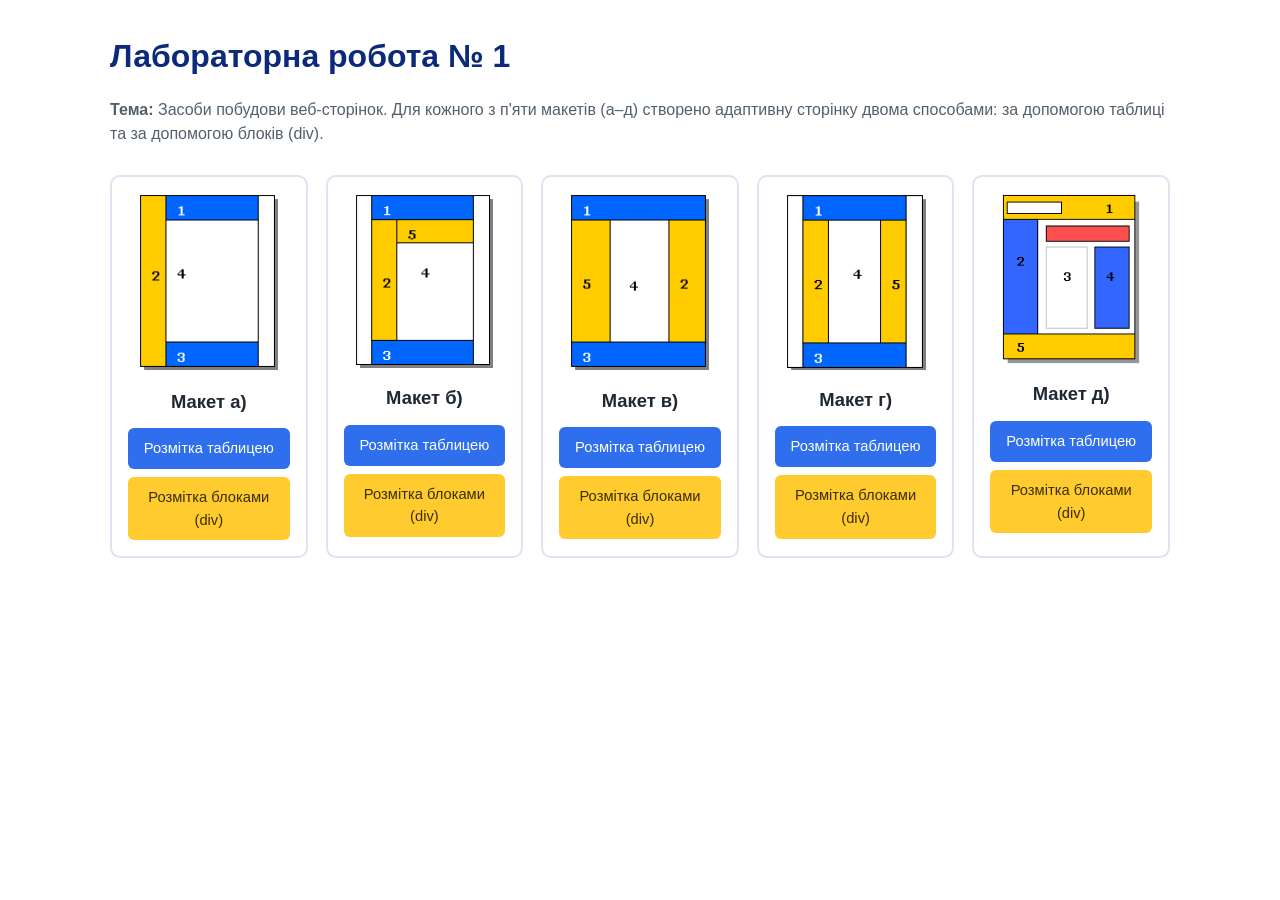
<file: index.html>
<!DOCTYPE html>
<html lang="uk">
<head>
  <meta charset="UTF-8">
  <meta name="viewport" content="width=device-width, initial-scale=1.0">
  <title>Лабораторна робота № 1 — Засоби побудови веб-сторінок</title>
  <link rel="stylesheet" type="text/css" href="css/base.css" />
  <style>
    .menu-page { max-width: 1100px; margin: 0 auto; padding: 32px 20px 60px; }
    .menu-page h1 { color: #0b2a7a; margin: 0 0 .3em; }
    .menu-page .lead { color: #52606d; margin-bottom: 28px; }
    .cards { display: grid; grid-template-columns: repeat(auto-fit, minmax(190px, 1fr)); gap: 18px; }
    .card { border: 2px solid #dbe4f0; border-radius: 10px; padding: 16px; text-align: center;
             transition: border-color .3s ease, box-shadow .3s ease; background: #fff; }
    .card:hover { border-color: #2f6fed; box-shadow: 0 6px 16px rgba(47,111,237,.18); }
    .card img { width: 140px; height: auto; image-rendering: auto; }
    .card h2 { margin: 8px 0 12px; font-size: 1.15rem; }
    .btn { display: block; margin-top: 8px; padding: 9px 10px; border-radius: 6px; text-decoration: none;
            font-size: .92rem; transition: background-color .3s ease; }
    .btn.t { background: #2f6fed; color: #fff; } .btn.t:hover { background: #1a4fc0; }
    .btn.d { background: #ffcb2e; color: #3b2f00; } .btn.d:hover { background: #ffb400; }
  </style>
</head>
<body>
  <div class="menu-page">
    <h1>Лабораторна робота № 1</h1>
    <p class="lead"><b>Тема:</b> Засоби побудови веб-сторінок. Для кожного з п'яти макетів (а–д)
       створено адаптивну сторінку двома способами: за допомогою таблиці та за допомогою блоків (div).</p>
    <div class="cards">
    <div class="card">
      <img src="img/layout-a.png" alt="Схема макета а)">
      <h2>Макет а)</h2>
      <a class="btn t" href="table/variant-a.html">Розмітка таблицею</a>
      <a class="btn d" href="div/variant-a.html">Розмітка блоками (div)</a>
    </div>
    <div class="card">
      <img src="img/layout-b.png" alt="Схема макета б)">
      <h2>Макет б)</h2>
      <a class="btn t" href="table/variant-b.html">Розмітка таблицею</a>
      <a class="btn d" href="div/variant-b.html">Розмітка блоками (div)</a>
    </div>
    <div class="card">
      <img src="img/layout-v.png" alt="Схема макета в)">
      <h2>Макет в)</h2>
      <a class="btn t" href="table/variant-v.html">Розмітка таблицею</a>
      <a class="btn d" href="div/variant-v.html">Розмітка блоками (div)</a>
    </div>
    <div class="card">
      <img src="img/layout-g.png" alt="Схема макета г)">
      <h2>Макет г)</h2>
      <a class="btn t" href="table/variant-g.html">Розмітка таблицею</a>
      <a class="btn d" href="div/variant-g.html">Розмітка блоками (div)</a>
    </div>
    <div class="card">
      <img src="img/layout-d.png" alt="Схема макета д)">
      <h2>Макет д)</h2>
      <a class="btn t" href="table/variant-d.html">Розмітка таблицею</a>
      <a class="btn d" href="div/variant-d.html">Розмітка блоками (div)</a>
    </div>
    </div>
  </div>
</body>
</html>
</file>
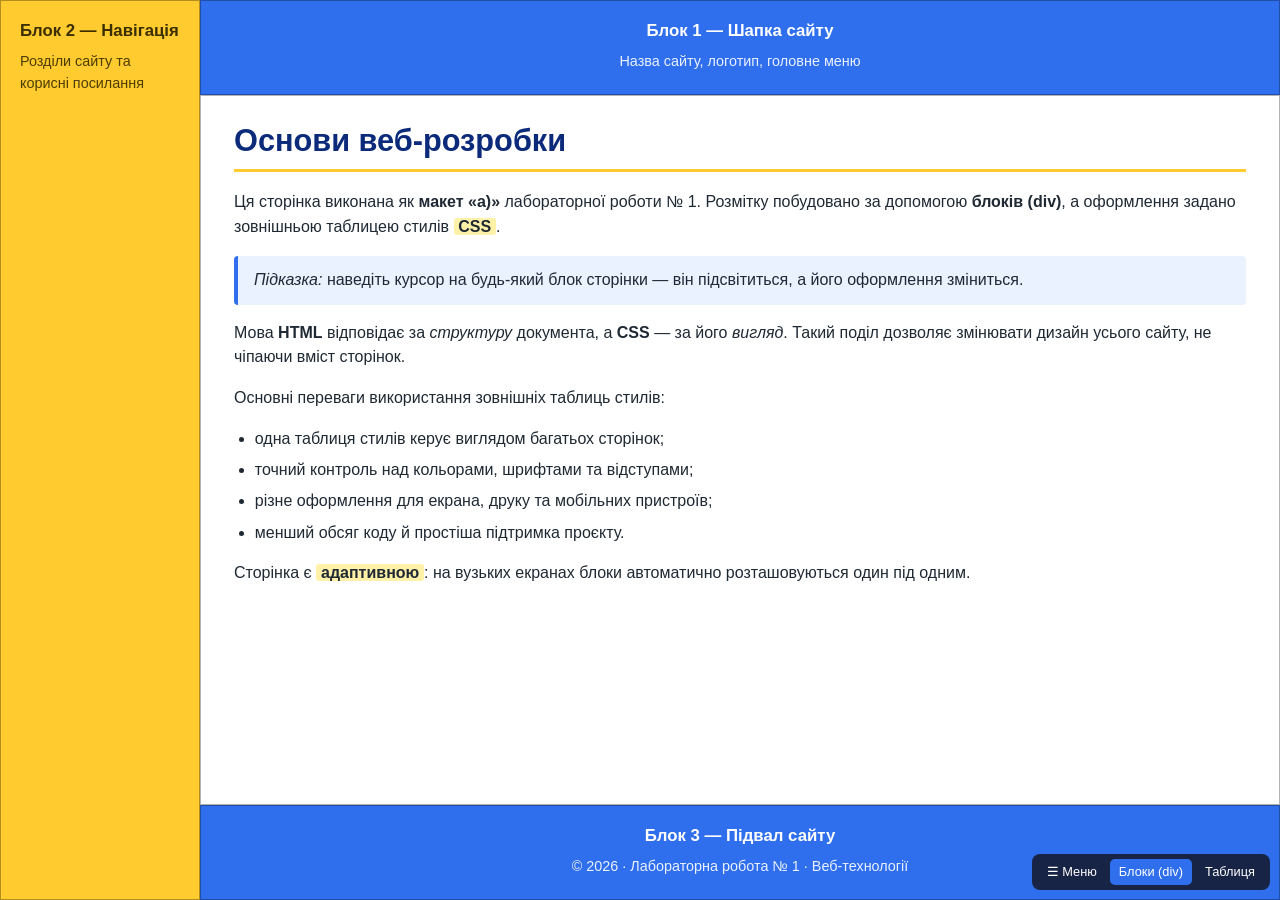
<file: div/variant-a.html>
<!DOCTYPE html>
<html lang="uk">
<head>
  <meta charset="UTF-8">
  <meta name="viewport" content="width=device-width, initial-scale=1.0">
  <title>Лабораторна робота № 1 — макет а) — розмітка за допомогою блоків (div)</title>
  <link rel="stylesheet" type="text/css" href="../css/base.css" />
  <link rel="stylesheet" type="text/css" href="../css/div.css" />
</head>
<body>

<div class="layout-div v-a">
  <div class="blk b2 tone-yellow a-nav o2"><div class="blk-title">Блок 2 — Навігація</div><p class="blk-small">Розділи сайту та корисні посилання</p></div>
  <div class="blk b1 tone-blue a-head o1"><div class="blk-title">Блок 1 — Шапка сайту</div><p class="blk-small">Назва сайту, логотип, головне меню</p></div>
  <div class="blk b4 tone-white a-main is-main content o3">
        <h1>Основи веб-розробки</h1>
        <p>Ця сторінка виконана як <b>макет «а)»</b> лабораторної роботи № 1.
        Розмітку побудовано за допомогою <b>блоків (div)</b>, а оформлення задано
        зовнішньою таблицею стилів <span class="mark">CSS</span>.</p>
        <div class="note"><i>Підказка:</i> наведіть курсор на будь-який блок сторінки —
        він підсвітиться, а його оформлення зміниться.</div>
        <p>Мова <b>HTML</b> відповідає за <i>структуру</i> документа, а <b>CSS</b> — за його
        <i>вигляд</i>. Такий поділ дозволяє змінювати дизайн усього сайту, не чіпаючи вміст сторінок.</p>
        <p>Основні переваги використання зовнішніх таблиць стилів:</p>
        <ul>
          <li>одна таблиця стилів керує виглядом багатьох сторінок;</li>
          <li>точний контроль над кольорами, шрифтами та відступами;</li>
          <li>різне оформлення для екрана, друку та мобільних пристроїв;</li>
          <li>менший обсяг коду й простіша підтримка проєкту.</li>
        </ul>
        <p>Сторінка є <span class="mark">адаптивною</span>: на вузьких екранах
        блоки автоматично розташовуються один під одним.</p>
  </div>
  <div class="blk b3 tone-blue a-foot o5"><div class="blk-title">Блок 3 — Підвал сайту</div><p class="blk-small">© 2026 · Лабораторна робота № 1 · Веб-технології</p></div>
</div>

  <nav class="switcher" aria-label="Навігація по роботі">
    <a href="../index.html">☰ Меню</a>
    <a class="cur" href="variant-a.html">Блоки (div)</a>
    <a href="../table/variant-a.html">Таблиця</a>
  </nav>

</body>
</html>
</file>
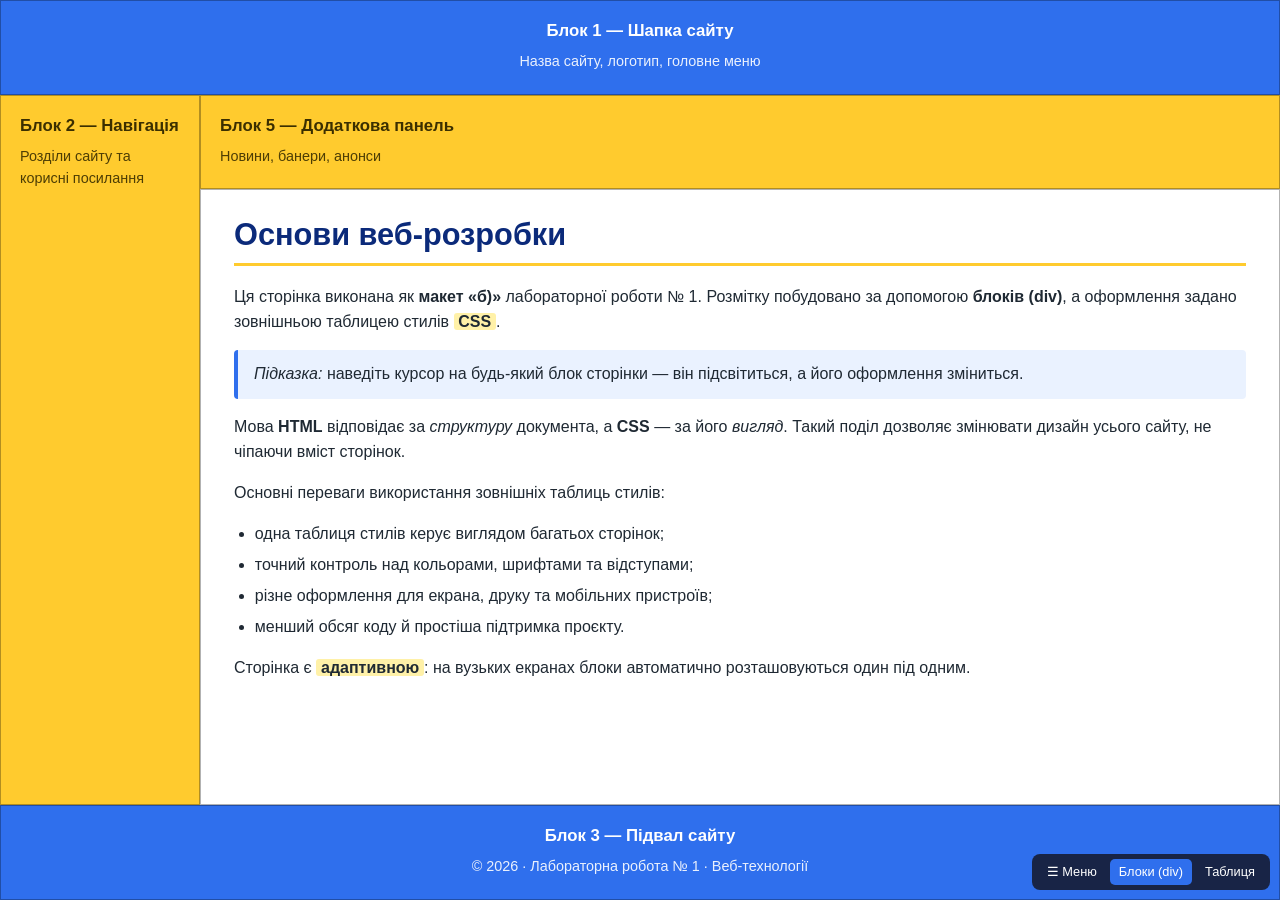
<file: div/variant-b.html>
<!DOCTYPE html>
<html lang="uk">
<head>
  <meta charset="UTF-8">
  <meta name="viewport" content="width=device-width, initial-scale=1.0">
  <title>Лабораторна робота № 1 — макет б) — розмітка за допомогою блоків (div)</title>
  <link rel="stylesheet" type="text/css" href="../css/base.css" />
  <link rel="stylesheet" type="text/css" href="../css/div.css" />
</head>
<body>

<div class="layout-div v-b">
  <div class="blk b1 tone-blue a-head o1"><div class="blk-title">Блок 1 — Шапка сайту</div><p class="blk-small">Назва сайту, логотип, головне меню</p></div>
  <div class="blk b2 tone-yellow a-nav o2"><div class="blk-title">Блок 2 — Навігація</div><p class="blk-small">Розділи сайту та корисні посилання</p></div>
  <div class="blk b5 tone-yellow a-aside o3"><div class="blk-title">Блок 5 — Додаткова панель</div><p class="blk-small">Новини, банери, анонси</p></div>
  <div class="blk b4 tone-white a-main is-main content o4">
        <h1>Основи веб-розробки</h1>
        <p>Ця сторінка виконана як <b>макет «б)»</b> лабораторної роботи № 1.
        Розмітку побудовано за допомогою <b>блоків (div)</b>, а оформлення задано
        зовнішньою таблицею стилів <span class="mark">CSS</span>.</p>
        <div class="note"><i>Підказка:</i> наведіть курсор на будь-який блок сторінки —
        він підсвітиться, а його оформлення зміниться.</div>
        <p>Мова <b>HTML</b> відповідає за <i>структуру</i> документа, а <b>CSS</b> — за його
        <i>вигляд</i>. Такий поділ дозволяє змінювати дизайн усього сайту, не чіпаючи вміст сторінок.</p>
        <p>Основні переваги використання зовнішніх таблиць стилів:</p>
        <ul>
          <li>одна таблиця стилів керує виглядом багатьох сторінок;</li>
          <li>точний контроль над кольорами, шрифтами та відступами;</li>
          <li>різне оформлення для екрана, друку та мобільних пристроїв;</li>
          <li>менший обсяг коду й простіша підтримка проєкту.</li>
        </ul>
        <p>Сторінка є <span class="mark">адаптивною</span>: на вузьких екранах
        блоки автоматично розташовуються один під одним.</p>
  </div>
  <div class="blk b3 tone-blue a-foot o5"><div class="blk-title">Блок 3 — Підвал сайту</div><p class="blk-small">© 2026 · Лабораторна робота № 1 · Веб-технології</p></div>
</div>

  <nav class="switcher" aria-label="Навігація по роботі">
    <a href="../index.html">☰ Меню</a>
    <a class="cur" href="variant-b.html">Блоки (div)</a>
    <a href="../table/variant-b.html">Таблиця</a>
  </nav>

</body>
</html>
</file>
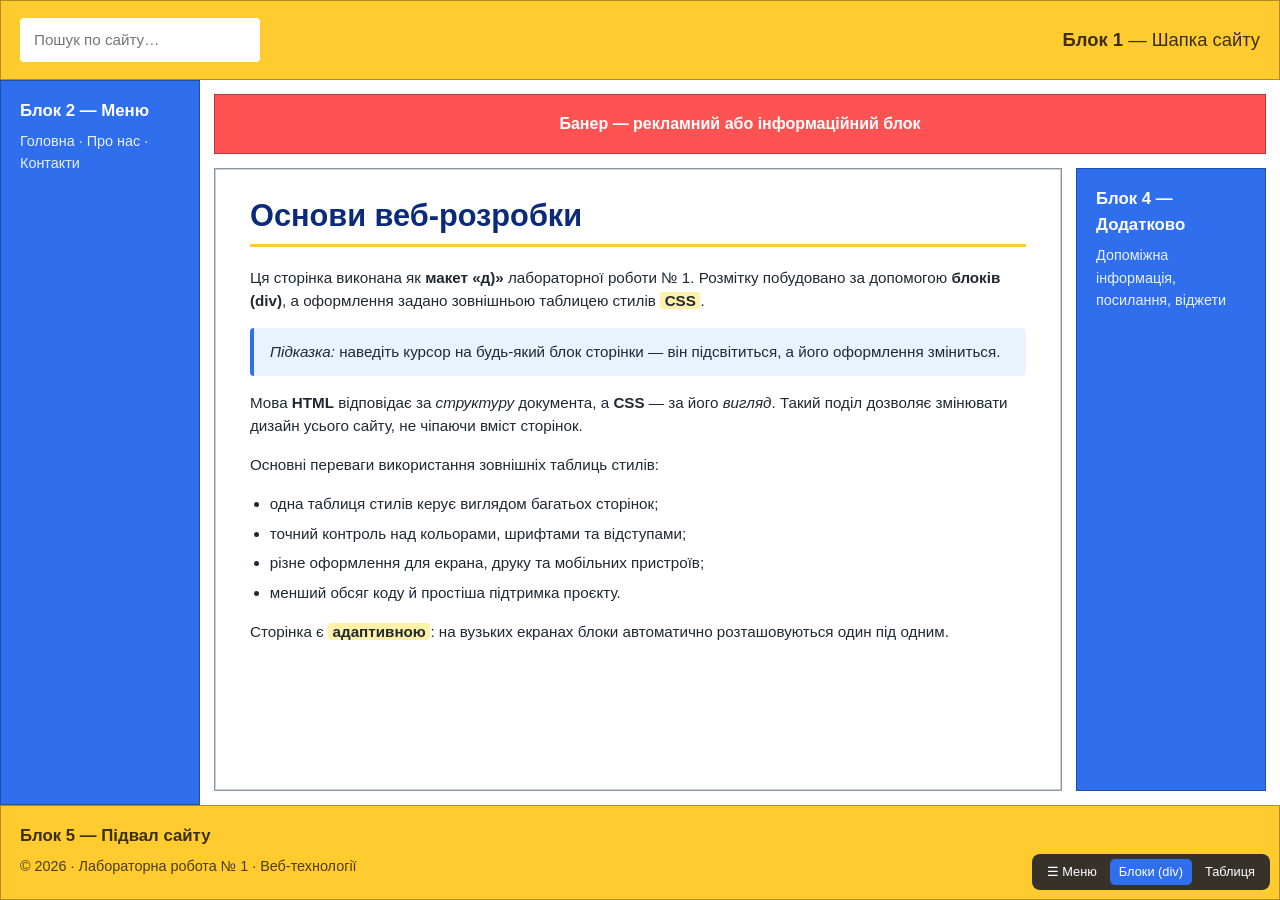
<file: div/variant-d.html>
<!DOCTYPE html>
<html lang="uk">
<head>
  <meta charset="UTF-8">
  <meta name="viewport" content="width=device-width, initial-scale=1.0">
  <title>Лабораторна робота № 1 — макет д) — розмітка за допомогою блоків (div)</title>
  <link rel="stylesheet" type="text/css" href="../css/base.css" />
  <link rel="stylesheet" type="text/css" href="../css/div.css" />
</head>
<body>

<div class="layout-div v-d">
  <div class="blk b1 tone-yellow a-head o1"><div class="bar"><input class="search" type="search" placeholder="Пошук по сайту…" aria-label="Пошук"><span><b>Блок 1</b> — Шапка сайту</span></div></div>
  <div class="blk b2 tone-blue a-nav o2"><div class="blk-title">Блок 2 — Меню</div><p class="blk-small">Головна · Про нас · Контакти</p></div>
  <div class="a-pane pane o3">
    <div class="blk banner tone-red a-banner o1"><b>Банер</b> — рекламний або інформаційний блок</div>
    <div class="blk b3 tone-white framed a-main is-main content o2">
        <h1>Основи веб-розробки</h1>
        <p>Ця сторінка виконана як <b>макет «д)»</b> лабораторної роботи № 1.
        Розмітку побудовано за допомогою <b>блоків (div)</b>, а оформлення задано
        зовнішньою таблицею стилів <span class="mark">CSS</span>.</p>
        <div class="note"><i>Підказка:</i> наведіть курсор на будь-який блок сторінки —
        він підсвітиться, а його оформлення зміниться.</div>
        <p>Мова <b>HTML</b> відповідає за <i>структуру</i> документа, а <b>CSS</b> — за його
        <i>вигляд</i>. Такий поділ дозволяє змінювати дизайн усього сайту, не чіпаючи вміст сторінок.</p>
        <p>Основні переваги використання зовнішніх таблиць стилів:</p>
        <ul>
          <li>одна таблиця стилів керує виглядом багатьох сторінок;</li>
          <li>точний контроль над кольорами, шрифтами та відступами;</li>
          <li>різне оформлення для екрана, друку та мобільних пристроїв;</li>
          <li>менший обсяг коду й простіша підтримка проєкту.</li>
        </ul>
        <p>Сторінка є <span class="mark">адаптивною</span>: на вузьких екранах
        блоки автоматично розташовуються один під одним.</p>
    </div>
    <div class="blk b4 tone-blue a-extra o3"><div class="blk-title">Блок 4 — Додатково</div><p class="blk-small">Допоміжна інформація, посилання, віджети</p></div>
  </div>
  <div class="blk b5 tone-yellow a-foot o5"><div class="blk-title">Блок 5 — Підвал сайту</div><p class="blk-small">© 2026 · Лабораторна робота № 1 · Веб-технології</p></div>
</div>

  <nav class="switcher" aria-label="Навігація по роботі">
    <a href="../index.html">☰ Меню</a>
    <a class="cur" href="variant-d.html">Блоки (div)</a>
    <a href="../table/variant-d.html">Таблиця</a>
  </nav>

</body>
</html>
</file>
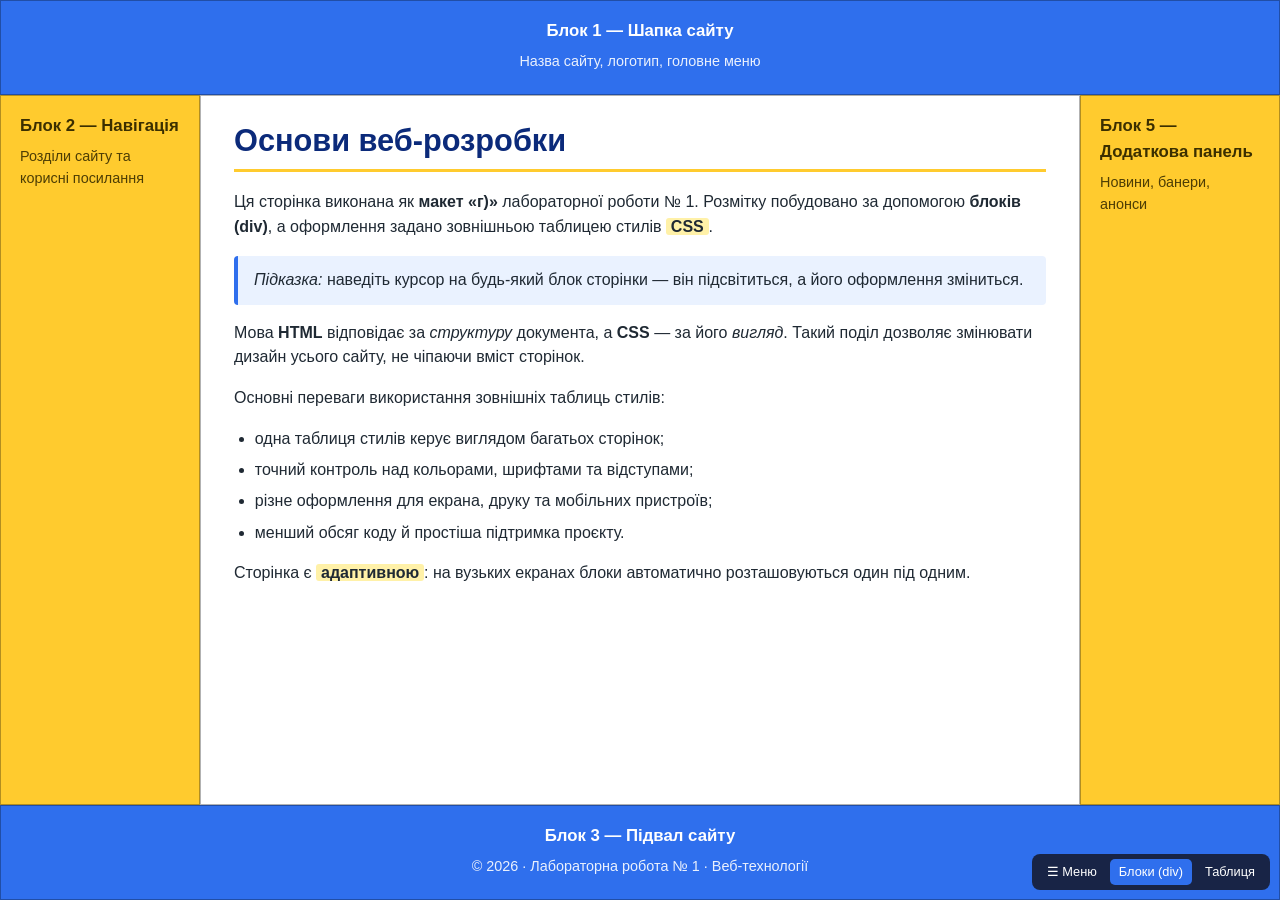
<file: div/variant-g.html>
<!DOCTYPE html>
<html lang="uk">
<head>
  <meta charset="UTF-8">
  <meta name="viewport" content="width=device-width, initial-scale=1.0">
  <title>Лабораторна робота № 1 — макет г) — розмітка за допомогою блоків (div)</title>
  <link rel="stylesheet" type="text/css" href="../css/base.css" />
  <link rel="stylesheet" type="text/css" href="../css/div.css" />
</head>
<body>

<div class="layout-div v-g">
  <div class="blk b1 tone-blue a-head o1"><div class="blk-title">Блок 1 — Шапка сайту</div><p class="blk-small">Назва сайту, логотип, головне меню</p></div>
  <div class="blk b2 tone-yellow a-nav o2"><div class="blk-title">Блок 2 — Навігація</div><p class="blk-small">Розділи сайту та корисні посилання</p></div>
  <div class="blk b4 tone-white a-main is-main content o3">
        <h1>Основи веб-розробки</h1>
        <p>Ця сторінка виконана як <b>макет «г)»</b> лабораторної роботи № 1.
        Розмітку побудовано за допомогою <b>блоків (div)</b>, а оформлення задано
        зовнішньою таблицею стилів <span class="mark">CSS</span>.</p>
        <div class="note"><i>Підказка:</i> наведіть курсор на будь-який блок сторінки —
        він підсвітиться, а його оформлення зміниться.</div>
        <p>Мова <b>HTML</b> відповідає за <i>структуру</i> документа, а <b>CSS</b> — за його
        <i>вигляд</i>. Такий поділ дозволяє змінювати дизайн усього сайту, не чіпаючи вміст сторінок.</p>
        <p>Основні переваги використання зовнішніх таблиць стилів:</p>
        <ul>
          <li>одна таблиця стилів керує виглядом багатьох сторінок;</li>
          <li>точний контроль над кольорами, шрифтами та відступами;</li>
          <li>різне оформлення для екрана, друку та мобільних пристроїв;</li>
          <li>менший обсяг коду й простіша підтримка проєкту.</li>
        </ul>
        <p>Сторінка є <span class="mark">адаптивною</span>: на вузьких екранах
        блоки автоматично розташовуються один під одним.</p>
  </div>
  <div class="blk b5 tone-yellow a-aside o4"><div class="blk-title">Блок 5 — Додаткова панель</div><p class="blk-small">Новини, банери, анонси</p></div>
  <div class="blk b3 tone-blue a-foot o5"><div class="blk-title">Блок 3 — Підвал сайту</div><p class="blk-small">© 2026 · Лабораторна робота № 1 · Веб-технології</p></div>
</div>

  <nav class="switcher" aria-label="Навігація по роботі">
    <a href="../index.html">☰ Меню</a>
    <a class="cur" href="variant-g.html">Блоки (div)</a>
    <a href="../table/variant-g.html">Таблиця</a>
  </nav>

</body>
</html>
</file>
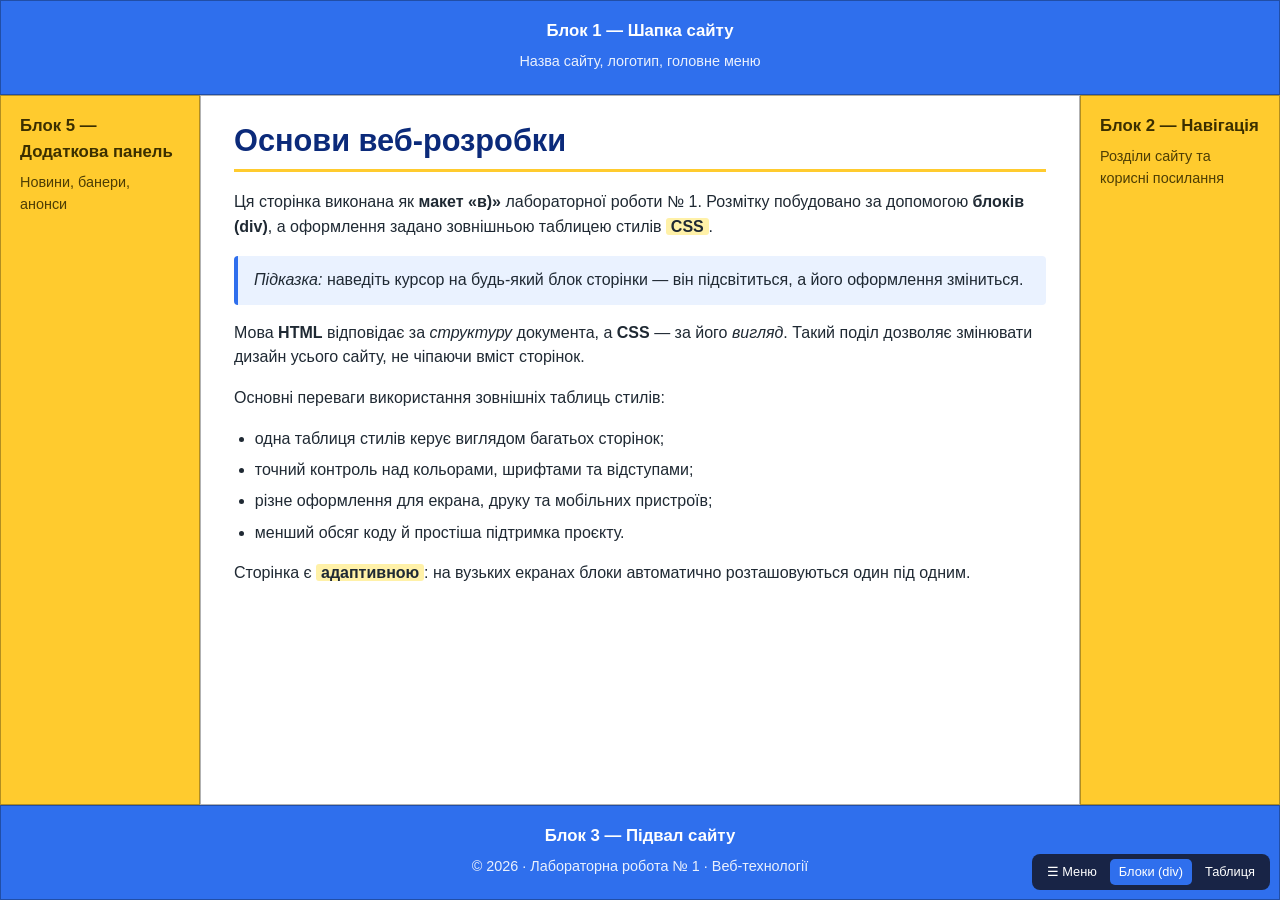
<file: div/variant-v.html>
<!DOCTYPE html>
<html lang="uk">
<head>
  <meta charset="UTF-8">
  <meta name="viewport" content="width=device-width, initial-scale=1.0">
  <title>Лабораторна робота № 1 — макет в) — розмітка за допомогою блоків (div)</title>
  <link rel="stylesheet" type="text/css" href="../css/base.css" />
  <link rel="stylesheet" type="text/css" href="../css/div.css" />
</head>
<body>

<div class="layout-div v-v">
  <div class="blk b1 tone-blue a-head o1"><div class="blk-title">Блок 1 — Шапка сайту</div><p class="blk-small">Назва сайту, логотип, головне меню</p></div>
  <div class="blk b5 tone-yellow a-aside o2"><div class="blk-title">Блок 5 — Додаткова панель</div><p class="blk-small">Новини, банери, анонси</p></div>
  <div class="blk b4 tone-white a-main is-main content o3">
        <h1>Основи веб-розробки</h1>
        <p>Ця сторінка виконана як <b>макет «в)»</b> лабораторної роботи № 1.
        Розмітку побудовано за допомогою <b>блоків (div)</b>, а оформлення задано
        зовнішньою таблицею стилів <span class="mark">CSS</span>.</p>
        <div class="note"><i>Підказка:</i> наведіть курсор на будь-який блок сторінки —
        він підсвітиться, а його оформлення зміниться.</div>
        <p>Мова <b>HTML</b> відповідає за <i>структуру</i> документа, а <b>CSS</b> — за його
        <i>вигляд</i>. Такий поділ дозволяє змінювати дизайн усього сайту, не чіпаючи вміст сторінок.</p>
        <p>Основні переваги використання зовнішніх таблиць стилів:</p>
        <ul>
          <li>одна таблиця стилів керує виглядом багатьох сторінок;</li>
          <li>точний контроль над кольорами, шрифтами та відступами;</li>
          <li>різне оформлення для екрана, друку та мобільних пристроїв;</li>
          <li>менший обсяг коду й простіша підтримка проєкту.</li>
        </ul>
        <p>Сторінка є <span class="mark">адаптивною</span>: на вузьких екранах
        блоки автоматично розташовуються один під одним.</p>
  </div>
  <div class="blk b2 tone-yellow a-nav o4"><div class="blk-title">Блок 2 — Навігація</div><p class="blk-small">Розділи сайту та корисні посилання</p></div>
  <div class="blk b3 tone-blue a-foot o5"><div class="blk-title">Блок 3 — Підвал сайту</div><p class="blk-small">© 2026 · Лабораторна робота № 1 · Веб-технології</p></div>
</div>

  <nav class="switcher" aria-label="Навігація по роботі">
    <a href="../index.html">☰ Меню</a>
    <a class="cur" href="variant-v.html">Блоки (div)</a>
    <a href="../table/variant-v.html">Таблиця</a>
  </nav>

</body>
</html>
</file>
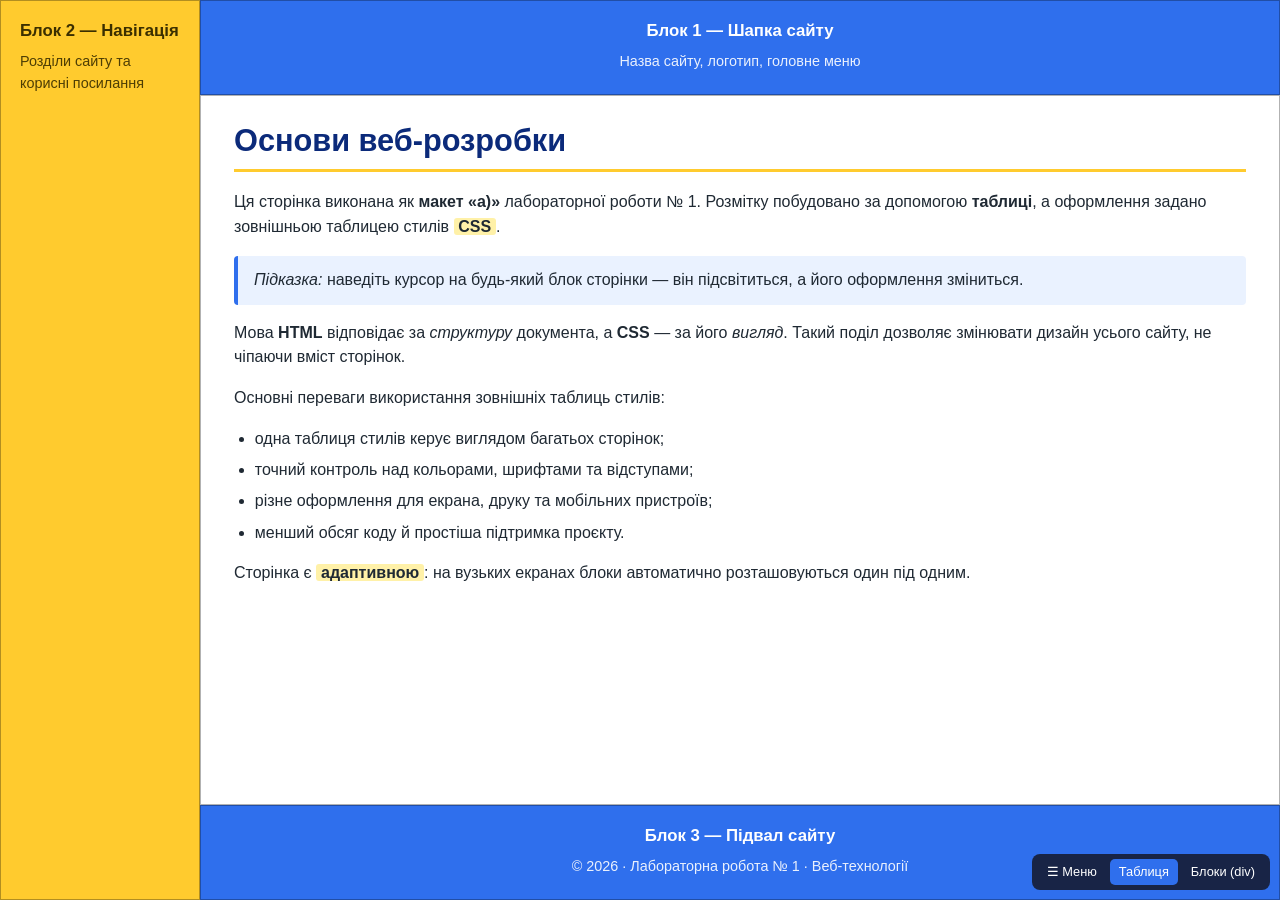
<file: table/variant-a.html>
<!DOCTYPE html>
<html lang="uk">
<head>
  <meta charset="UTF-8">
  <meta name="viewport" content="width=device-width, initial-scale=1.0">
  <title>Лабораторна робота № 1 — макет а) — розмітка за допомогою таблиці</title>
  <link rel="stylesheet" type="text/css" href="../css/base.css" />
  <link rel="stylesheet" type="text/css" href="../css/table.css" />
</head>
<body>

<table class="layout">
  <colgroup><col class="w-side"><col></colgroup>
  <tr>
    <td class="blk b2 tone-yellow o2" rowspan="3"><div class="blk-title">Блок 2 — Навігація</div><p class="blk-small">Розділи сайту та корисні посилання</p></td>
    <td class="blk b1 tone-blue o1 fit"><div class="blk-title">Блок 1 — Шапка сайту</div><p class="blk-small">Назва сайту, логотип, головне меню</p></td>
  </tr>
  <tr>
    <td class="blk b4 tone-white is-main content o3">
        <h1>Основи веб-розробки</h1>
        <p>Ця сторінка виконана як <b>макет «а)»</b> лабораторної роботи № 1.
        Розмітку побудовано за допомогою <b>таблиці</b>, а оформлення задано
        зовнішньою таблицею стилів <span class="mark">CSS</span>.</p>
        <div class="note"><i>Підказка:</i> наведіть курсор на будь-який блок сторінки —
        він підсвітиться, а його оформлення зміниться.</div>
        <p>Мова <b>HTML</b> відповідає за <i>структуру</i> документа, а <b>CSS</b> — за його
        <i>вигляд</i>. Такий поділ дозволяє змінювати дизайн усього сайту, не чіпаючи вміст сторінок.</p>
        <p>Основні переваги використання зовнішніх таблиць стилів:</p>
        <ul>
          <li>одна таблиця стилів керує виглядом багатьох сторінок;</li>
          <li>точний контроль над кольорами, шрифтами та відступами;</li>
          <li>різне оформлення для екрана, друку та мобільних пристроїв;</li>
          <li>менший обсяг коду й простіша підтримка проєкту.</li>
        </ul>
        <p>Сторінка є <span class="mark">адаптивною</span>: на вузьких екранах
        блоки автоматично розташовуються один під одним.</p>
    </td>
  </tr>
  <tr>
    <td class="blk b3 tone-blue o5 fit"><div class="blk-title">Блок 3 — Підвал сайту</div><p class="blk-small">© 2026 · Лабораторна робота № 1 · Веб-технології</p></td>
  </tr>
</table>

  <nav class="switcher" aria-label="Навігація по роботі">
    <a href="../index.html">☰ Меню</a>
    <a class="cur" href="variant-a.html">Таблиця</a>
    <a href="../div/variant-a.html">Блоки (div)</a>
  </nav>

</body>
</html>
</file>
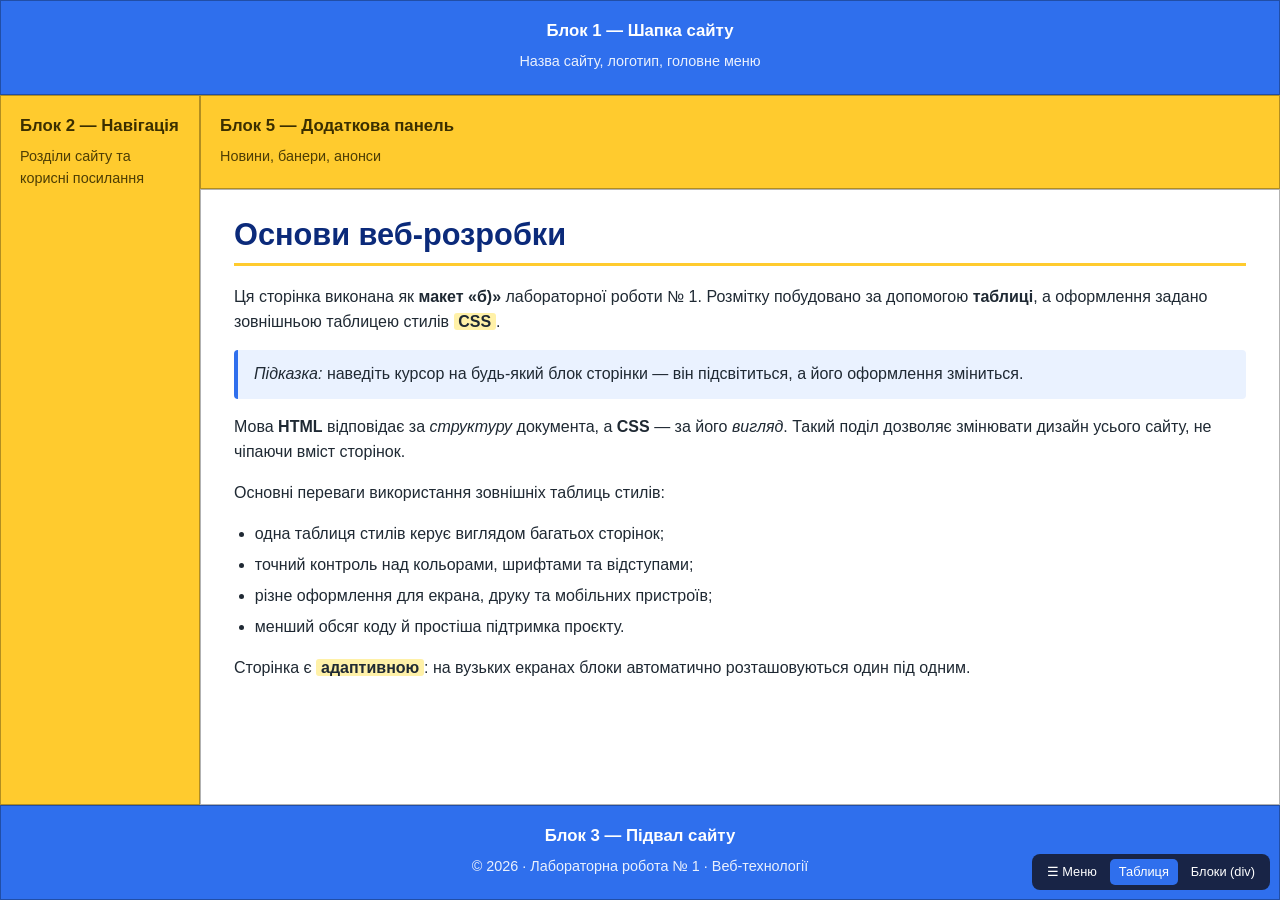
<file: table/variant-b.html>
<!DOCTYPE html>
<html lang="uk">
<head>
  <meta charset="UTF-8">
  <meta name="viewport" content="width=device-width, initial-scale=1.0">
  <title>Лабораторна робота № 1 — макет б) — розмітка за допомогою таблиці</title>
  <link rel="stylesheet" type="text/css" href="../css/base.css" />
  <link rel="stylesheet" type="text/css" href="../css/table.css" />
</head>
<body>

<table class="layout">
  <colgroup><col class="w-side"><col></colgroup>
  <tr>
    <td class="blk b1 tone-blue o1 fit" colspan="2"><div class="blk-title">Блок 1 — Шапка сайту</div><p class="blk-small">Назва сайту, логотип, головне меню</p></td>
  </tr>
  <tr>
    <td class="blk b2 tone-yellow o2" rowspan="2"><div class="blk-title">Блок 2 — Навігація</div><p class="blk-small">Розділи сайту та корисні посилання</p></td>
    <td class="blk b5 tone-yellow o3 fit"><div class="blk-title">Блок 5 — Додаткова панель</div><p class="blk-small">Новини, банери, анонси</p></td>
  </tr>
  <tr>
    <td class="blk b4 tone-white is-main content o4">
        <h1>Основи веб-розробки</h1>
        <p>Ця сторінка виконана як <b>макет «б)»</b> лабораторної роботи № 1.
        Розмітку побудовано за допомогою <b>таблиці</b>, а оформлення задано
        зовнішньою таблицею стилів <span class="mark">CSS</span>.</p>
        <div class="note"><i>Підказка:</i> наведіть курсор на будь-який блок сторінки —
        він підсвітиться, а його оформлення зміниться.</div>
        <p>Мова <b>HTML</b> відповідає за <i>структуру</i> документа, а <b>CSS</b> — за його
        <i>вигляд</i>. Такий поділ дозволяє змінювати дизайн усього сайту, не чіпаючи вміст сторінок.</p>
        <p>Основні переваги використання зовнішніх таблиць стилів:</p>
        <ul>
          <li>одна таблиця стилів керує виглядом багатьох сторінок;</li>
          <li>точний контроль над кольорами, шрифтами та відступами;</li>
          <li>різне оформлення для екрана, друку та мобільних пристроїв;</li>
          <li>менший обсяг коду й простіша підтримка проєкту.</li>
        </ul>
        <p>Сторінка є <span class="mark">адаптивною</span>: на вузьких екранах
        блоки автоматично розташовуються один під одним.</p>
    </td>
  </tr>
  <tr>
    <td class="blk b3 tone-blue o5 fit" colspan="2"><div class="blk-title">Блок 3 — Підвал сайту</div><p class="blk-small">© 2026 · Лабораторна робота № 1 · Веб-технології</p></td>
  </tr>
</table>

  <nav class="switcher" aria-label="Навігація по роботі">
    <a href="../index.html">☰ Меню</a>
    <a class="cur" href="variant-b.html">Таблиця</a>
    <a href="../div/variant-b.html">Блоки (div)</a>
  </nav>

</body>
</html>
</file>
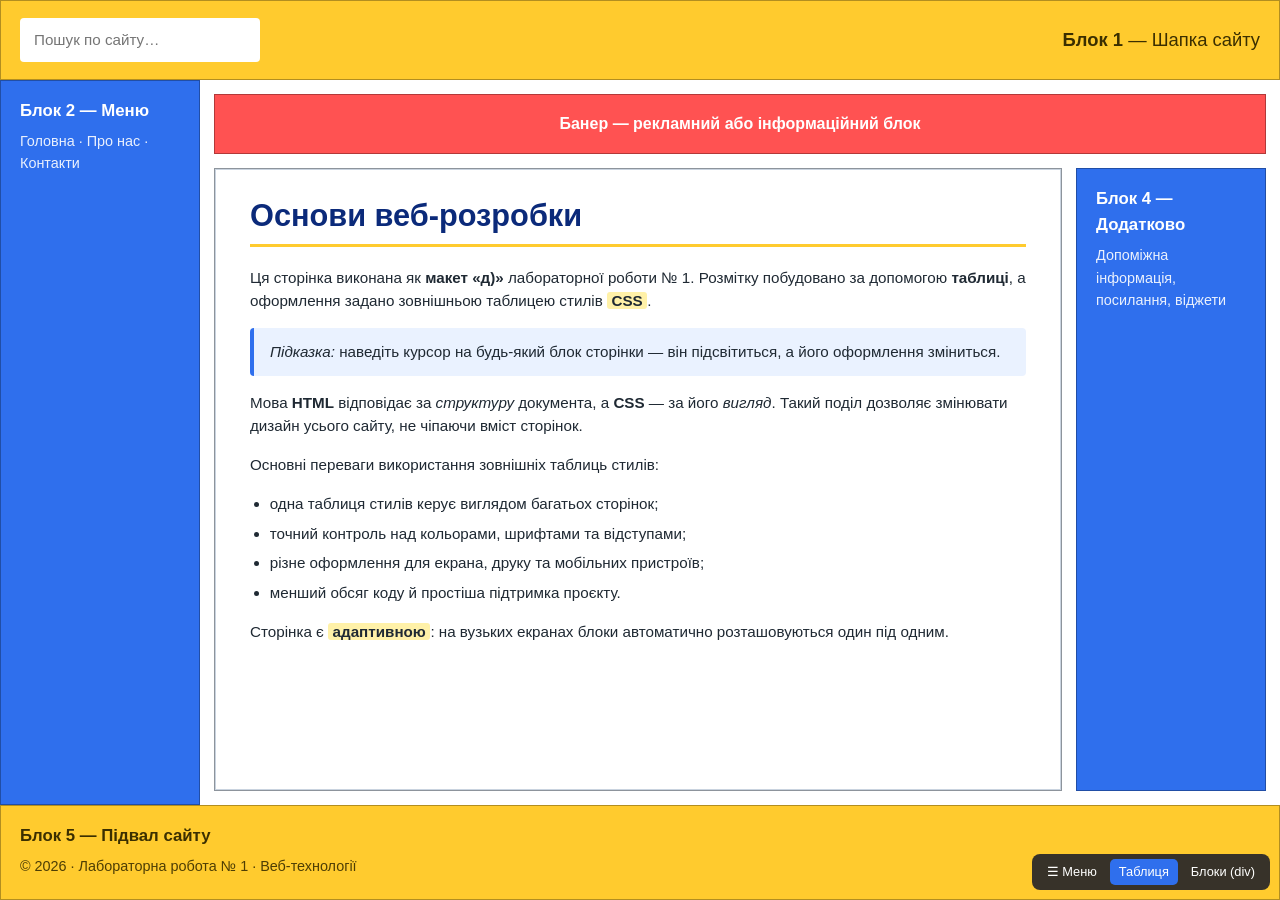
<file: table/variant-d.html>
<!DOCTYPE html>
<html lang="uk">
<head>
  <meta charset="UTF-8">
  <meta name="viewport" content="width=device-width, initial-scale=1.0">
  <title>Лабораторна робота № 1 — макет д) — розмітка за допомогою таблиці</title>
  <link rel="stylesheet" type="text/css" href="../css/base.css" />
  <link rel="stylesheet" type="text/css" href="../css/table.css" />
</head>
<body>

<table class="layout">
  <colgroup><col class="w-side"><col></colgroup>
  <tr>
    <td class="blk b1 tone-yellow o1 fit" colspan="2"><div class="bar"><input class="search" type="search" placeholder="Пошук по сайту…" aria-label="Пошук"><span><b>Блок 1</b> — Шапка сайту</span></div></td>
  </tr>
  <tr>
    <td class="blk b2 tone-blue o2"><div class="blk-title">Блок 2 — Меню</div><p class="blk-small">Головна · Про нас · Контакти</p></td>
    <td class="pane o3">
      <table class="layout inner">
        <colgroup><col><col class="w-extra"></colgroup>
        <tr>
          <td class="blk banner tone-red o1 fit" colspan="2"><b>Банер</b> — рекламний або інформаційний блок</td>
        </tr>
        <tr>
          <td class="blk b3 tone-white framed is-main content o2">
        <h1>Основи веб-розробки</h1>
        <p>Ця сторінка виконана як <b>макет «д)»</b> лабораторної роботи № 1.
        Розмітку побудовано за допомогою <b>таблиці</b>, а оформлення задано
        зовнішньою таблицею стилів <span class="mark">CSS</span>.</p>
        <div class="note"><i>Підказка:</i> наведіть курсор на будь-який блок сторінки —
        він підсвітиться, а його оформлення зміниться.</div>
        <p>Мова <b>HTML</b> відповідає за <i>структуру</i> документа, а <b>CSS</b> — за його
        <i>вигляд</i>. Такий поділ дозволяє змінювати дизайн усього сайту, не чіпаючи вміст сторінок.</p>
        <p>Основні переваги використання зовнішніх таблиць стилів:</p>
        <ul>
          <li>одна таблиця стилів керує виглядом багатьох сторінок;</li>
          <li>точний контроль над кольорами, шрифтами та відступами;</li>
          <li>різне оформлення для екрана, друку та мобільних пристроїв;</li>
          <li>менший обсяг коду й простіша підтримка проєкту.</li>
        </ul>
        <p>Сторінка є <span class="mark">адаптивною</span>: на вузьких екранах
        блоки автоматично розташовуються один під одним.</p>
          </td>
          <td class="blk b4 tone-blue o3"><div class="blk-title">Блок 4 — Додатково</div><p class="blk-small">Допоміжна інформація, посилання, віджети</p></td>
        </tr>
      </table>
    </td>
  </tr>
  <tr>
    <td class="blk b5 tone-yellow o5 fit" colspan="2"><div class="blk-title">Блок 5 — Підвал сайту</div><p class="blk-small">© 2026 · Лабораторна робота № 1 · Веб-технології</p></td>
  </tr>
</table>

  <nav class="switcher" aria-label="Навігація по роботі">
    <a href="../index.html">☰ Меню</a>
    <a class="cur" href="variant-d.html">Таблиця</a>
    <a href="../div/variant-d.html">Блоки (div)</a>
  </nav>

</body>
</html>
</file>
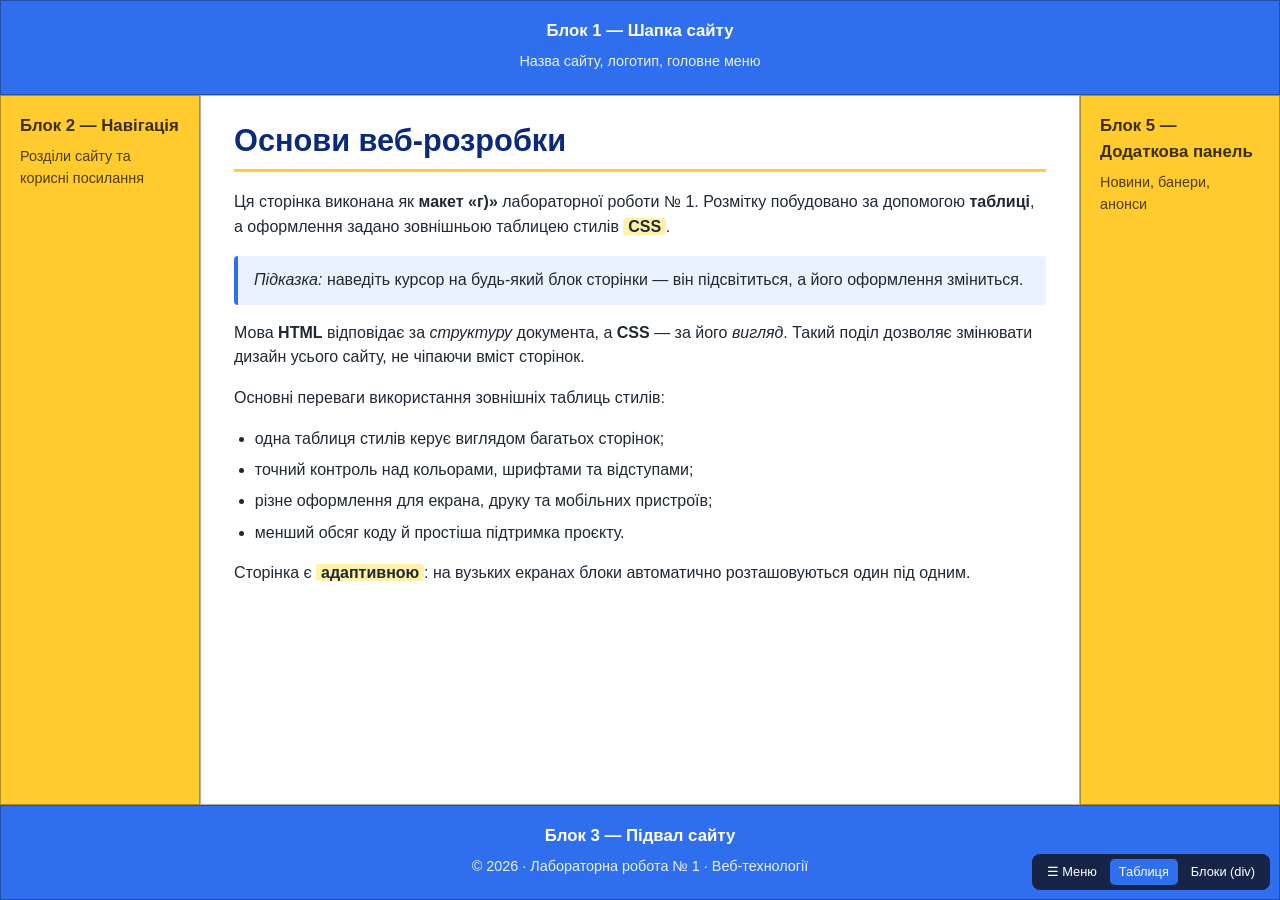
<file: table/variant-g.html>
<!DOCTYPE html>
<html lang="uk">
<head>
  <meta charset="UTF-8">
  <meta name="viewport" content="width=device-width, initial-scale=1.0">
  <title>Лабораторна робота № 1 — макет г) — розмітка за допомогою таблиці</title>
  <link rel="stylesheet" type="text/css" href="../css/base.css" />
  <link rel="stylesheet" type="text/css" href="../css/table.css" />
</head>
<body>

<table class="layout">
  <colgroup><col class="w-side"><col><col class="w-side"></colgroup>
  <tr>
    <td class="blk b1 tone-blue o1 fit" colspan="3"><div class="blk-title">Блок 1 — Шапка сайту</div><p class="blk-small">Назва сайту, логотип, головне меню</p></td>
  </tr>
  <tr>
    <td class="blk b2 tone-yellow o2"><div class="blk-title">Блок 2 — Навігація</div><p class="blk-small">Розділи сайту та корисні посилання</p></td>
    <td class="blk b4 tone-white is-main content o3">
        <h1>Основи веб-розробки</h1>
        <p>Ця сторінка виконана як <b>макет «г)»</b> лабораторної роботи № 1.
        Розмітку побудовано за допомогою <b>таблиці</b>, а оформлення задано
        зовнішньою таблицею стилів <span class="mark">CSS</span>.</p>
        <div class="note"><i>Підказка:</i> наведіть курсор на будь-який блок сторінки —
        він підсвітиться, а його оформлення зміниться.</div>
        <p>Мова <b>HTML</b> відповідає за <i>структуру</i> документа, а <b>CSS</b> — за його
        <i>вигляд</i>. Такий поділ дозволяє змінювати дизайн усього сайту, не чіпаючи вміст сторінок.</p>
        <p>Основні переваги використання зовнішніх таблиць стилів:</p>
        <ul>
          <li>одна таблиця стилів керує виглядом багатьох сторінок;</li>
          <li>точний контроль над кольорами, шрифтами та відступами;</li>
          <li>різне оформлення для екрана, друку та мобільних пристроїв;</li>
          <li>менший обсяг коду й простіша підтримка проєкту.</li>
        </ul>
        <p>Сторінка є <span class="mark">адаптивною</span>: на вузьких екранах
        блоки автоматично розташовуються один під одним.</p>
    </td>
    <td class="blk b5 tone-yellow o4"><div class="blk-title">Блок 5 — Додаткова панель</div><p class="blk-small">Новини, банери, анонси</p></td>
  </tr>
  <tr>
    <td class="blk b3 tone-blue o5 fit" colspan="3"><div class="blk-title">Блок 3 — Підвал сайту</div><p class="blk-small">© 2026 · Лабораторна робота № 1 · Веб-технології</p></td>
  </tr>
</table>

  <nav class="switcher" aria-label="Навігація по роботі">
    <a href="../index.html">☰ Меню</a>
    <a class="cur" href="variant-g.html">Таблиця</a>
    <a href="../div/variant-g.html">Блоки (div)</a>
  </nav>

</body>
</html>
</file>
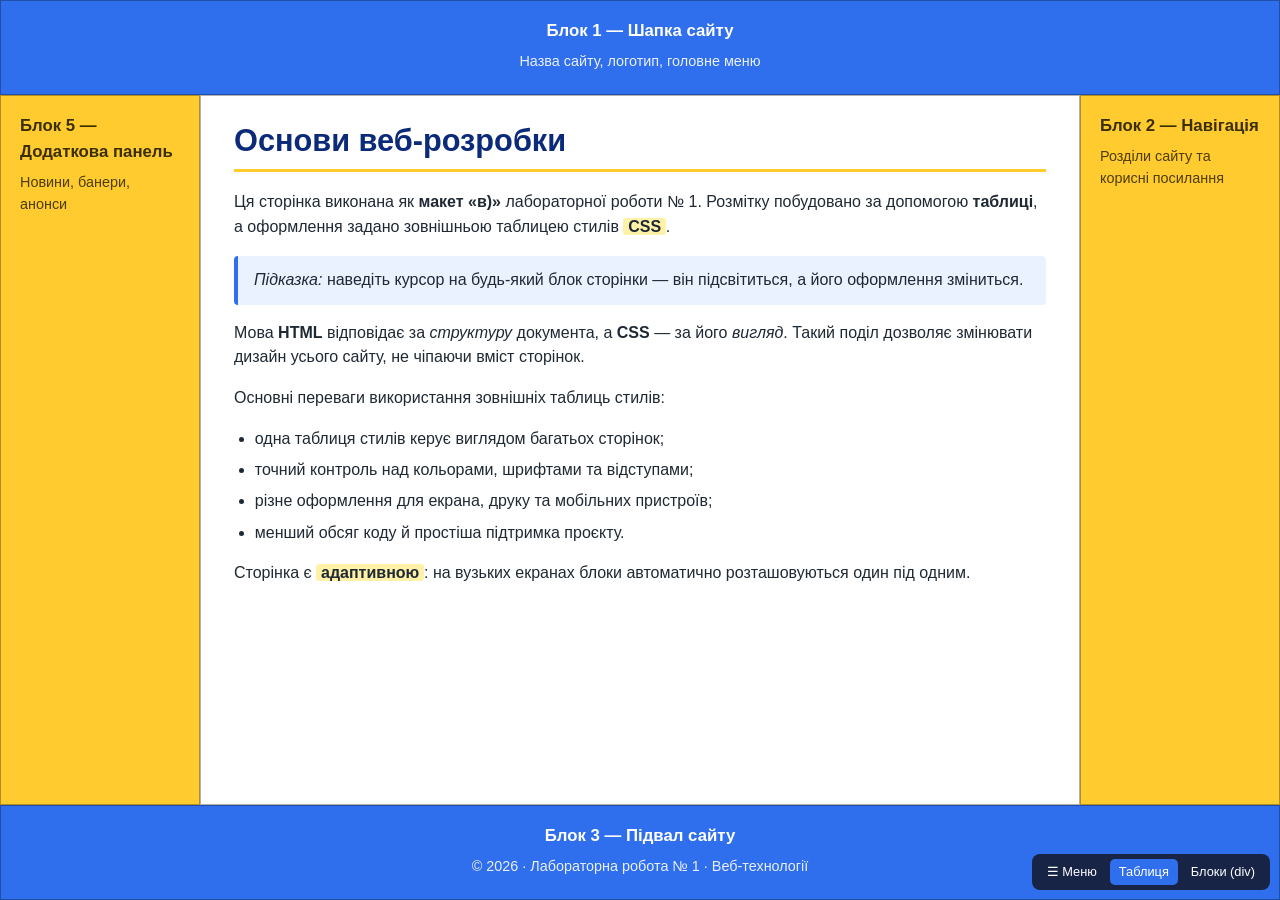
<file: table/variant-v.html>
<!DOCTYPE html>
<html lang="uk">
<head>
  <meta charset="UTF-8">
  <meta name="viewport" content="width=device-width, initial-scale=1.0">
  <title>Лабораторна робота № 1 — макет в) — розмітка за допомогою таблиці</title>
  <link rel="stylesheet" type="text/css" href="../css/base.css" />
  <link rel="stylesheet" type="text/css" href="../css/table.css" />
</head>
<body>

<table class="layout">
  <colgroup><col class="w-side"><col><col class="w-side"></colgroup>
  <tr>
    <td class="blk b1 tone-blue o1 fit" colspan="3"><div class="blk-title">Блок 1 — Шапка сайту</div><p class="blk-small">Назва сайту, логотип, головне меню</p></td>
  </tr>
  <tr>
    <td class="blk b5 tone-yellow o2"><div class="blk-title">Блок 5 — Додаткова панель</div><p class="blk-small">Новини, банери, анонси</p></td>
    <td class="blk b4 tone-white is-main content o3">
        <h1>Основи веб-розробки</h1>
        <p>Ця сторінка виконана як <b>макет «в)»</b> лабораторної роботи № 1.
        Розмітку побудовано за допомогою <b>таблиці</b>, а оформлення задано
        зовнішньою таблицею стилів <span class="mark">CSS</span>.</p>
        <div class="note"><i>Підказка:</i> наведіть курсор на будь-який блок сторінки —
        він підсвітиться, а його оформлення зміниться.</div>
        <p>Мова <b>HTML</b> відповідає за <i>структуру</i> документа, а <b>CSS</b> — за його
        <i>вигляд</i>. Такий поділ дозволяє змінювати дизайн усього сайту, не чіпаючи вміст сторінок.</p>
        <p>Основні переваги використання зовнішніх таблиць стилів:</p>
        <ul>
          <li>одна таблиця стилів керує виглядом багатьох сторінок;</li>
          <li>точний контроль над кольорами, шрифтами та відступами;</li>
          <li>різне оформлення для екрана, друку та мобільних пристроїв;</li>
          <li>менший обсяг коду й простіша підтримка проєкту.</li>
        </ul>
        <p>Сторінка є <span class="mark">адаптивною</span>: на вузьких екранах
        блоки автоматично розташовуються один під одним.</p>
    </td>
    <td class="blk b2 tone-yellow o4"><div class="blk-title">Блок 2 — Навігація</div><p class="blk-small">Розділи сайту та корисні посилання</p></td>
  </tr>
  <tr>
    <td class="blk b3 tone-blue o5 fit" colspan="3"><div class="blk-title">Блок 3 — Підвал сайту</div><p class="blk-small">© 2026 · Лабораторна робота № 1 · Веб-технології</p></td>
  </tr>
</table>

  <nav class="switcher" aria-label="Навігація по роботі">
    <a href="../index.html">☰ Меню</a>
    <a class="cur" href="variant-v.html">Таблиця</a>
    <a href="../div/variant-v.html">Блоки (div)</a>
  </nav>

</body>
</html>
</file>
<file: css/base.css>
/* ============================================================
   base.css — спільні стилі для всіх макетів (таблиця та div)
   ============================================================ */
*, *::before, *::after { box-sizing: border-box; }

html, body { margin: 0; padding: 0; }

body {
  font-family: "Segoe UI", Roboto, Arial, sans-serif;
  line-height: 1.55;
  color: #1f2933;
  background: #ffffff;
}

/* ---------- Кольорові теми блоків ---------- */
.tone-blue   { --bg: #2f6fed; --bg-h: #1a4fc0; --fg: #ffffff; --accent: #0b2a7a; }
.tone-yellow { --bg: #ffcb2e; --bg-h: #ffb400; --fg: #3b2f00; --accent: #8a5a00; }
.tone-white  { --bg: #ffffff; --bg-h: #eef5ff; --fg: #1f2933; --accent: #2f6fed; }
.tone-red    { --bg: #ff5252; --bg-h: #e23636; --fg: #ffffff; --accent: #7a0c0c; }

/* ---------- Загальний вигляд блоку ---------- */
.blk {
  background: var(--bg);
  color: var(--fg);
  padding: 18px 20px;
  overflow-wrap: anywhere;
  cursor: default;
  outline: 1px solid rgba(0, 0, 0, .3);   /* тонка межа між блоками, як на схемі */
  outline-offset: -1px;
  transition: background-color .3s ease, box-shadow .3s ease,
              letter-spacing .3s ease, text-shadow .3s ease;
}
.blk:hover { background: var(--bg-h); }

.blk-title { font-weight: 700; font-size: 1.05rem; margin-bottom: 6px; }
.blk p     { margin: .3em 0; }
.blk-small { font-size: .9rem; opacity: .9; }

/* ---------- Власний стиль і реакція на курсор для кожного блоку ---------- */
/* Блок 1 — шапка: нижня смуга + розрядка літер */
.b1 { font-size: 1.15rem; text-align: center; }
.b1:hover { box-shadow: inset 0 -6px 0 var(--accent); letter-spacing: .05em; }

/* Блок 2 — навігація: бічна смуга зліва */
.b2 { font-size: 1rem; }
.b2:hover { box-shadow: inset 8px 0 0 var(--accent); }

/* Блок 3 — підвал / основний текст (у макеті д): верхня смуга */
.b3 { font-size: .95rem; text-align: center; }
.b3:hover { box-shadow: inset 0 6px 0 var(--accent); }

/* Блок 4 — основний блок / додаткова панель: бічна смуга справа */
.b4:hover { box-shadow: inset -8px 0 0 var(--accent); }

/* Блок 5 — додаткова панель / підвал (у макеті д): рамка + жирний текст */
.b5 { font-size: .95rem; }
.b5:hover { box-shadow: inset 0 0 0 4px var(--accent); font-weight: 600; }

/* Банер (макет д) */
.banner { text-align: center; font-weight: 600; }
.banner:hover { box-shadow: inset 0 0 22px rgba(0, 0, 0, .35); text-shadow: 0 1px 3px rgba(0, 0, 0, .4); }

/* Шапка з пошуком (макет д) */
.bar { display: flex; align-items: center; justify-content: space-between; gap: 12px; flex-wrap: wrap; }
.search {
  width: min(240px, 100%);
  padding: 8px 12px;
  border: 2px solid transparent;
  border-radius: 4px;
  font: inherit;
  font-size: .95rem;
  letter-spacing: normal;
  transition: border-color .3s ease, box-shadow .3s ease;
}
.search:hover, .search:focus { border-color: #8a5a00; outline: none; box-shadow: 0 0 0 3px rgba(138, 90, 0, .25); }

/* ---------- Основний (білий) блок з текстом ---------- */
.is-main { padding: 28px 34px; text-align: left; }
.is-main:hover { background: var(--bg-h); }
.framed  { border: 2px solid #c9d3df; }

.content h1 {
  margin: 0 0 .6em;
  font-size: clamp(1.5rem, 2.4vw, 2.1rem);
  line-height: 1.2;
  color: #0b2a7a;
  border-bottom: 3px solid #ffcb2e;
  padding-bottom: .3em;
}
.content p  { margin: 0 0 1em; }
.content ul { margin: 0 0 1em; padding-left: 1.3em; }
.content li { margin-bottom: .4em; }
.content .mark {
  background: #fff1a8;
  padding: 0 .3em;
  border-radius: 3px;
  font-weight: 600;
}
.content .note {
  margin: 0 0 1em;
  padding: 12px 16px;
  background: #eaf2ff;
  border-left: 4px solid #2f6fed;
  border-radius: 4px;
  transition: background-color .3s ease, border-color .3s ease;
}
.content .note:hover { background: #d5e5ff; border-color: #ffb400; }

/* ---------- Плаваюча панель перемикання сторінок ---------- */
.switcher {
  position: fixed;
  right: 10px;
  bottom: 10px;
  z-index: 50;
  display: flex;
  gap: 4px;
  padding: 5px 6px;
  background: rgba(20, 24, 40, .85);
  border-radius: 8px;
  font-size: .8rem;
  letter-spacing: normal;
}
.switcher a { color: #ffffff; text-decoration: none; padding: 3px 9px; border-radius: 5px; }
.switcher a:hover { background: rgba(255, 255, 255, .22); }
.switcher a.cur { background: #2f6fed; }
</file>
<file: css/div.css>
/* ============================================================
   div.css — розмітка за допомогою блоків div (макети а–д)
   Спочатку мобільний варіант (колонка), потім CSS Grid для широких екранів
   ============================================================ */
.layout-div {
  display: flex;
  flex-direction: column;
  min-height: 100vh;
}
.layout-div > .blk { flex: 0 0 auto; }
.layout-div > .a-main { flex: 1 0 auto; }

.pane {
  display: flex;
  flex-direction: column;
  gap: 14px;
  padding: 14px;
  background: #ffffff;
}

.o1 { order: 1; } .o2 { order: 2; } .o3 { order: 3; }
.o4 { order: 4; } .o5 { order: 5; }

.is-main { padding: 22px 18px; }

/* ---------- Широкі екрани: сітка ---------- */
@media (min-width: 769px) {
  .layout-div { display: grid; }
  .layout-div > .a-main { flex: none; }

  .a-head   { grid-area: head; }
  .a-nav    { grid-area: nav; }
  .a-aside  { grid-area: aside; }
  .a-main   { grid-area: main; }
  .a-foot   { grid-area: foot; }
  .a-pane   { grid-area: pane; }
  .a-banner { grid-area: banner; }
  .a-extra  { grid-area: extra; }

  .is-main { padding: 28px 34px; }

  /* а) ліва колонка на всю висоту; праворуч шапка, текст, підвал */
  .v-a {
    grid-template-columns: 200px 1fr;
    grid-template-rows: auto 1fr auto;
    grid-template-areas:
      "nav head"
      "nav main"
      "nav foot";
  }

  /* б) шапка, ліва колонка, смуга над текстом, підвал */
  .v-b {
    grid-template-columns: 200px 1fr;
    grid-template-rows: auto auto 1fr auto;
    grid-template-areas:
      "head head"
      "nav  aside"
      "nav  main"
      "foot foot";
  }

  /* в) шапка, [5] [текст] [2], підвал */
  .v-v {
    grid-template-columns: 200px 1fr 200px;
    grid-template-rows: auto 1fr auto;
    grid-template-areas:
      "head  head head"
      "aside main nav"
      "foot  foot foot";
  }

  /* г) шапка, [2] [текст] [5], підвал */
  .v-g {
    grid-template-columns: 200px 1fr 200px;
    grid-template-rows: auto 1fr auto;
    grid-template-areas:
      "head head head"
      "nav  main aside"
      "foot foot foot";
  }

  /* д) шапка, меню, біла область з банером, текстом та панеллю, підвал */
  .v-d {
    grid-template-columns: 200px 1fr;
    grid-template-rows: auto 1fr auto;
    grid-template-areas:
      "head head"
      "nav  pane"
      "foot foot";
  }
  .pane {
    display: grid;
    grid-template-columns: 1fr 190px;
    grid-template-rows: auto 1fr;
    grid-template-areas:
      "banner banner"
      "main   extra";
  }
}
</file>
<file: css/table.css>
/* ============================================================
   table.css — розмітка за допомогою таблиці (макети а–д)
   ============================================================ */
table.layout {
  width: 100%;
  height: 100vh;               /* для таблиці діє як мінімальна висота */
  border-collapse: collapse;
  table-layout: fixed;
}
.layout td { vertical-align: top; }
.layout td.fit { height: 1px; } /* шапка/підвал займають мінімум висоти */

.w-side  { width: 200px; }      /* ширина бічних колонок */
.w-extra { width: 190px; }

/* Макет д: вкладена таблиця всередині білої області */
.layout td.pane { padding: 0; background: #ffffff; }
table.layout.inner {
  height: 100%;
  border-collapse: separate;
  border-spacing: 14px;
  width: calc(100% - 0px);
}
.layout.inner td { vertical-align: top; }

/* ---------- Адаптивність: на вузьких екранах — одна колонка ---------- */
@media (max-width: 768px) {
  table.layout {
    display: flex;
    flex-direction: column;
    height: auto;
    min-height: 100vh;
  }
  .layout tbody, .layout tr { display: contents; }
  .layout colgroup { display: none; }
  .layout td, .layout td.fit { display: block; width: auto; height: auto; }

  .layout td.pane { padding: 14px; }
  table.layout.inner { min-height: 0; gap: 14px; padding: 0; }

  .o1 { order: 1; } .o2 { order: 2; } .o3 { order: 3; }
  .o4 { order: 4; } .o5 { order: 5; }

  .is-main { padding: 22px 18px; }
}
</file>
